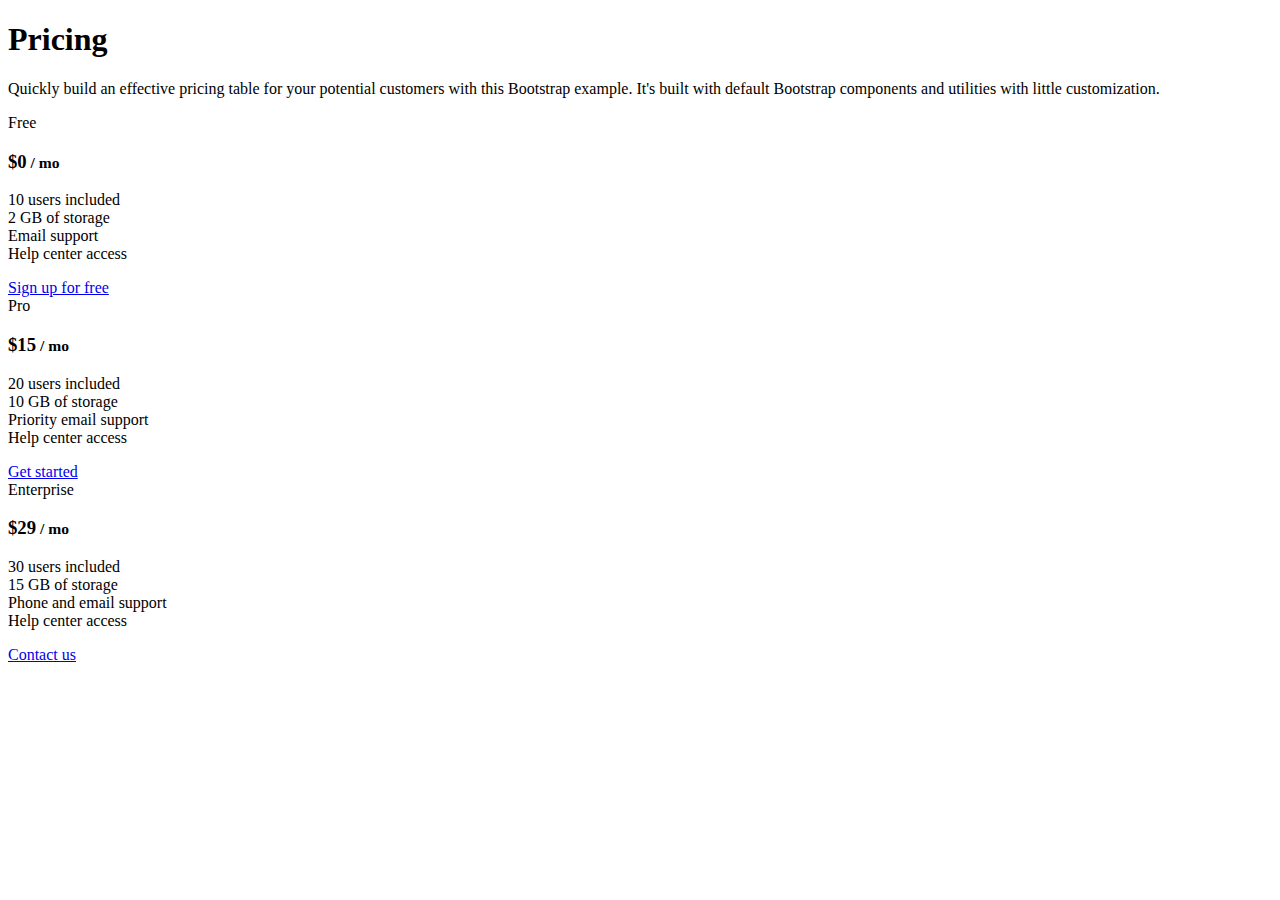
<file: bs-feladatok-cards/index.html>
<!doctype html>
<html lang="en">

<head>

    <meta charset="utf-8">
    <meta name="viewport" content="width=device-width, initial-scale=1, shrink-to-fit=no">

    <link rel="stylesheet" href="https://cdn.jsdelivr.net/npm/bootstrap@4.6.1/dist/css/bootstrap.min.css"
        integrity="sha384-zCbKRCUGaJDkqS1kPbPd7TveP5iyJE0EjAuZQTgFLD2ylzuqKfdKlfG/eSrtxUkn" crossorigin="anonymous">

    <title>Cards</title>
</head>

<body>
    <main>
        <section class="py-5">
            <div class="container-fluid">
                <div class="row">
                    <div class="col-md-3"></div>
                    <div class="col-md-6">
                        <h1 class="text-center font-weight-light">Pricing</h1>
                        <p class="text-center font-weight-light">Quickly build an effective pricing table for your
                            potential customers with this Bootstrap example. It's built with default Bootstrap
                            components and utilities with little customization.</p>
                    </div>
                    <div class="col-md-3"></div>
                </div>
                <div class="row">                    
                    <div class="col-md-3"></div>
                    <div class="col-md-2 mb-4 mb-md-0">
                        <div class="card text-center h-100">
                            <div class="card-header">
                                Free
                            </div>
                            <div class="card-body d-flex flex-column">
                                <h3 class="card-title">$0<small class="text-muted"> / mo</small></h3>
                                <p class="card-text">
                                    10 users included<br>
                                    2 GB of storage<br>
                                    Email support<br>
                                    Help center access
                                </p>
                                <a href="#" class="btn btn-outline-primary mt-auto w-100">Sign up for free</a>
                            </div>
                        </div>                    
                    </div>
                    <div class="col-md-2 mb-4 mb-md-0">
                        <div class="card text-center h-100">
                            <div class="card-header">
                                Pro
                            </div>
                            <div class="card-body d-flex flex-column">
                                <h3 class="card-title">$15<small class="text-muted"> / mo</small></h3>
                                <p class="card-text">
                                    20 users included<br>
                                    10 GB of storage<br>
                                    Priority email support<br>
                                    Help center access
                                </p>
                                <a href="#" class="btn btn-primary mt-auto w-100">Get started</a>
                            </div>
                        </div>                        
                    </div>
                    <div class="col-md-2">
                        <div class="card text-center h-100">
                            <div class="card-header">
                                Enterprise
                            </div>
                            <div class="card-body d-flex flex-column">
                                <h3 class="card-title">$29<small class="text-muted"> / mo</small></h3>
                                <p class="card-text">
                                    30 users included<br>
                                    15 GB of storage<br>
                                    Phone and email support<br>
                                    Help center access
                                </p>
                                <a href="#" class="btn btn-primary mt-auto w-100">Contact us</a>
                            </div>
                        </div>
                    </div>
                    <div class="col-md-3"></div>
                </div>
            </div>
        </section>
    </main>
    
    <script src="https://cdn.jsdelivr.net/npm/jquery@3.5.1/dist/jquery.slim.min.js"
        integrity="sha384-DfXdz2htPH0lsSSs5nCTpuj/zy4C+OGpamoFVy38MVBnE+IbbVYUew+OrCXaRkfj" crossorigin="anonymous">
    </script>
    <script src="https://cdn.jsdelivr.net/npm/popper.js@1.16.1/dist/umd/popper.min.js"
        integrity="sha384-9/reFTGAW83EW2RDu2S0VKaIzap3H66lZH81PoYlFhbGU+6BZp6G7niu735Sk7lN" crossorigin="anonymous">
    </script>
    <script src="https://cdn.jsdelivr.net/npm/bootstrap@4.6.1/dist/js/bootstrap.min.js"
        integrity="sha384-VHvPCCyXqtD5DqJeNxl2dtTyhF78xXNXdkwX1CZeRusQfRKp+tA7hAShOK/B/fQ2" crossorigin="anonymous">
    </script>

</body>

</html>
</file>
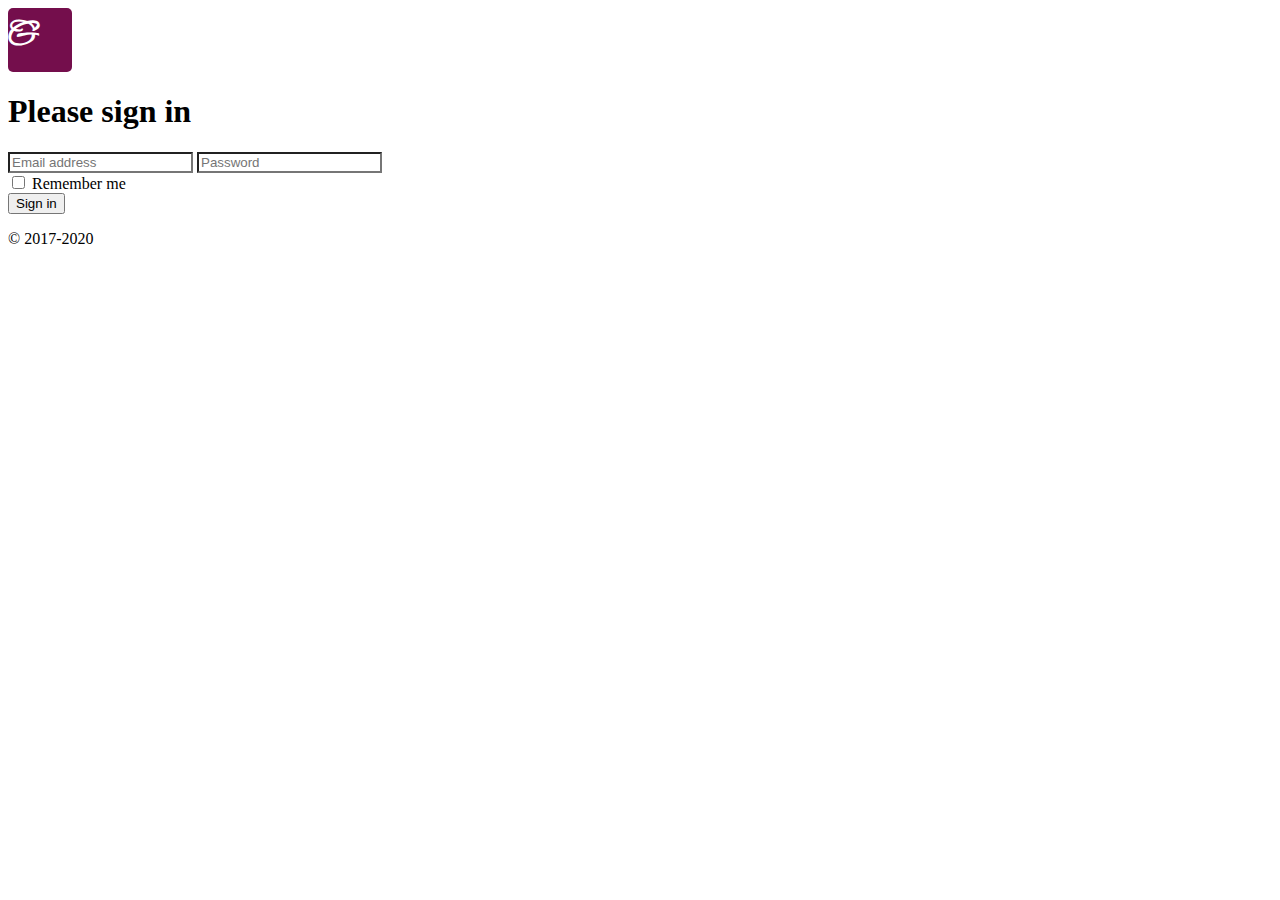
<file: bs-feladatok-login/index.html>
<!doctype html>
<html lang="en">

<head>

    <meta charset="utf-8">
    <meta name="viewport" content="width=device-width, initial-scale=1, shrink-to-fit=no">

    <link rel="preconnect" href="https://fonts.googleapis.com">
    <link rel="preconnect" href="https://fonts.gstatic.com" crossorigin>
    <link href="https://fonts.googleapis.com/css2?family=Passions+Conflict&display=swap" rel="stylesheet">
    <link rel="stylesheet" href="https://cdn.jsdelivr.net/npm/bootstrap@4.6.1/dist/css/bootstrap.min.css"
        integrity="sha384-zCbKRCUGaJDkqS1kPbPd7TveP5iyJE0EjAuZQTgFLD2ylzuqKfdKlfG/eSrtxUkn" crossorigin="anonymous">

    <title>Login</title>
</head>

<body>
    <main>
        <div class="container vh-100 d-inline-block">
            <div class="row offset-1 d-flex align-items-center h-100">
                <div class="col-4">

                </div>
                <div class="col-4 text-center">
                    <div class="mx-auto my-auto align-middle" id="initial"
                        style="font-family: 'Passions Conflict', cursive; font-weight: bold; font-size: 2.9rem; height: 4rem; width: 4rem; border-radius: 5px; background-color: #740E4C; color: white">
                        <span>G</span>
                    </div>
                    <h1 class="h5 my-4">Please sign in</h1>
                    <form>
                        <div class="form-group">
                            <input type="email" class="form-control" name="email" id="email" placeholder="Email address"
                                style="border-bottom-left-radius: 0; border-bottom-right-radius: 0;">
                            <input type="password" class="form-control" name="password" id="password"
                                placeholder="Password" style="border-top-left-radius: 0; border-top-right-radius: 0;">
                        </div>
                    </form>
                    <div class="form-check mb-4">
                        <input type="checkbox" class="form-check-input" name="remember" id="remember">
                        <label for="remember" class="form-check-label">Remember me</label>
                    </div>
                    <button type="button" class="btn btn-primary btn-block">Sign in</button>
                    <p class="mt-5 text-muted">&copy; 2017-2020</p>
                </div>
                <div class="col-4">

                </div>
            </div>
        </div>
    </main>



    <script src="https://cdn.jsdelivr.net/npm/jquery@3.5.1/dist/jquery.slim.min.js"
        integrity="sha384-DfXdz2htPH0lsSSs5nCTpuj/zy4C+OGpamoFVy38MVBnE+IbbVYUew+OrCXaRkfj" crossorigin="anonymous">
    </script>
    <script src="https://cdn.jsdelivr.net/npm/popper.js@1.16.1/dist/umd/popper.min.js"
        integrity="sha384-9/reFTGAW83EW2RDu2S0VKaIzap3H66lZH81PoYlFhbGU+6BZp6G7niu735Sk7lN" crossorigin="anonymous">
    </script>
    <script src="https://cdn.jsdelivr.net/npm/bootstrap@4.6.1/dist/js/bootstrap.min.js"
        integrity="sha384-VHvPCCyXqtD5DqJeNxl2dtTyhF78xXNXdkwX1CZeRusQfRKp+tA7hAShOK/B/fQ2" crossorigin="anonymous">
    </script>

</body>

</html>
</file>
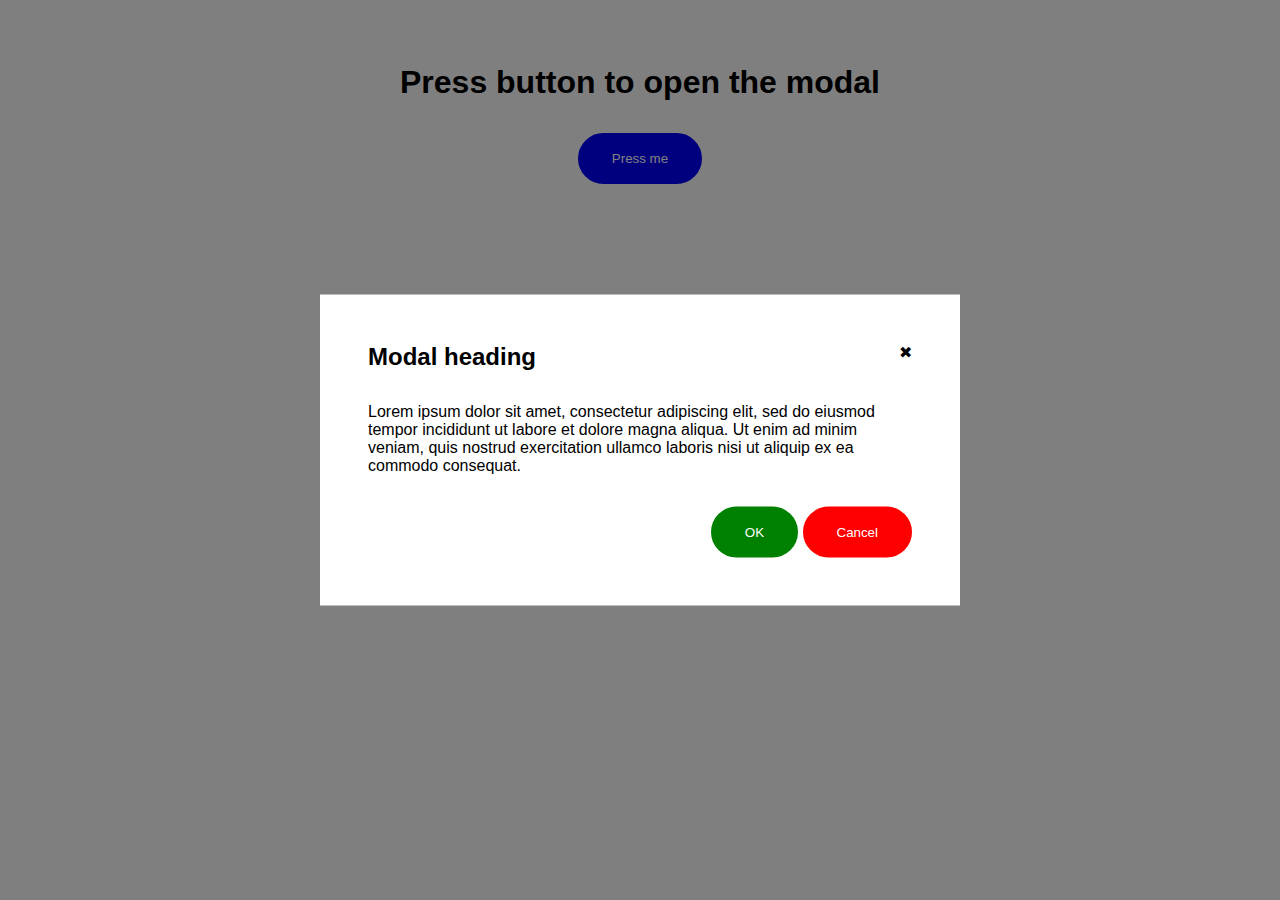
<file: js-1-feladatok-modal/modal.html>
<!DOCTYPE html>
<html lang="en">

<head>
    <meta charset="UTF-8">
    <meta http-equiv="X-UA-Compatible" content="IE=edge">
    <meta name="viewport" content="width=device-width, initial-scale=1.0">
    <title>Modal</title>

    <link rel="stylesheet" href="modal.css">
</head>

<body>
    <header class="page-header">
        <h1 class="page-heading1">Press button to open the modal</h1>
        <button class="modal-opener">Press me</button>
    </header>
    <div class="modal-background">
        <div class="modal-dialog">
            <div class="modal-header">
                <span class="modal-closer">&#10006</span>
                <h2 class="modal-heading2">
                    Modal heading
                </h2>
            </div>
            <div class="modal-body">
                Lorem ipsum dolor sit amet, consectetur adipiscing elit, sed do eiusmod tempor incididunt ut labore et
                dolore magna aliqua. Ut enim ad minim veniam, quis nostrud exercitation ullamco laboris nisi ut aliquip
                ex ea commodo consequat.
            </div>
            <div class="modal-footer">
                <button class="ok-button">OK</button>
                <button class="cancel-button">Cancel</button>
            </div>
        </div>
    </div>

    <script src="modal.js"></script>
</body>

</html>
</file>
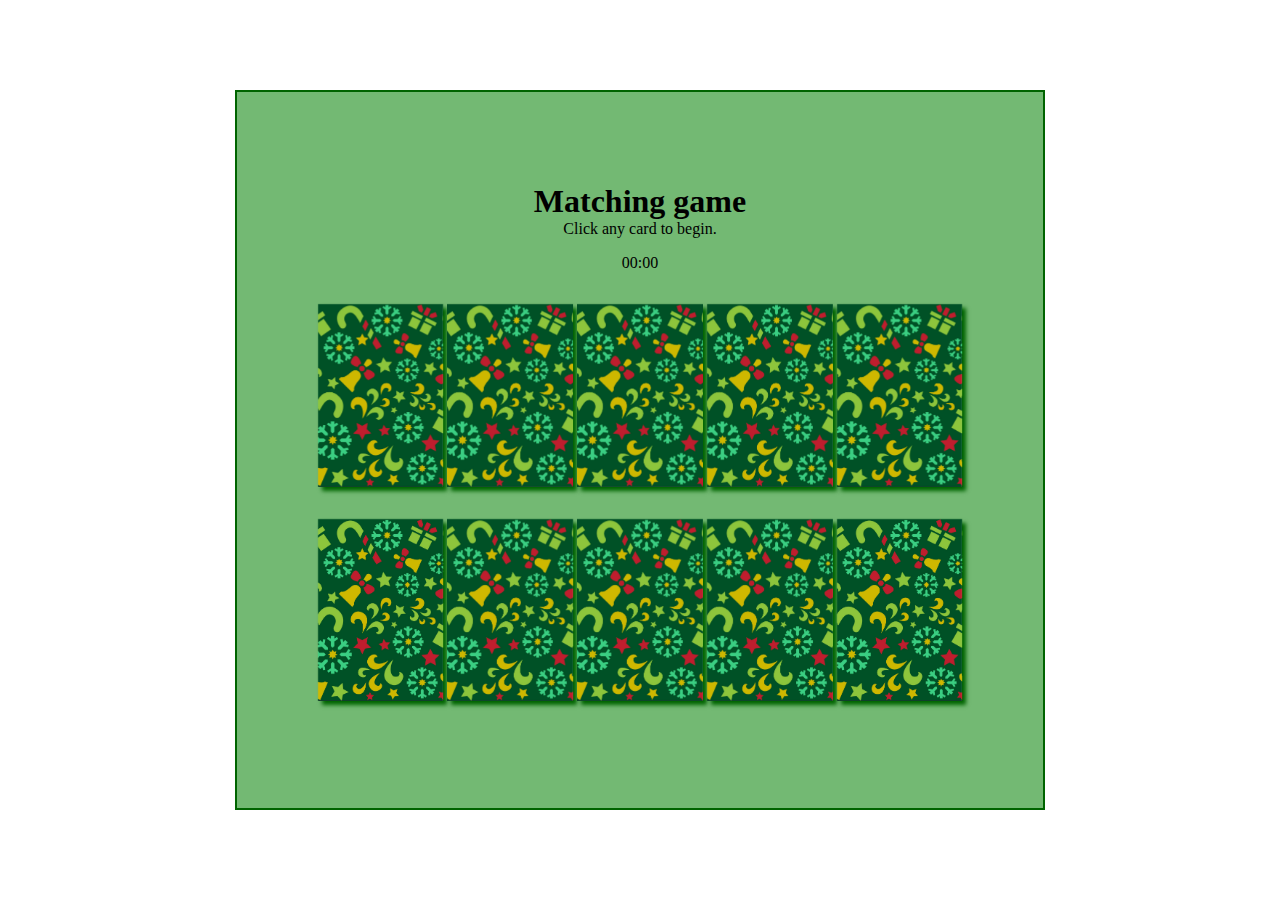
<file: js-3-feladatok-matching-game/mgame.html>
<!DOCTYPE html>
<html lang="en">
<head>
    <meta charset="UTF-8">
    <meta http-equiv="X-UA-Compatible" content="IE=edge">
    <meta name="viewport" content="width=device-width, initial-scale=1.0">
    <title>Matching game</title>
    <link rel="stylesheet" href="./assets/css/mgame.css">
</head>
<body>
    <section class="game">
        <h1>Matching game</h1>
        <p>Click any card to begin.</p>
        <div class="counter">00:00</div>
        <div class="cards">
            <div class=card id="card01">                
                <div class="card-front"><img src="./assets/img/deer.png" alt="Reindeer"></div>
                <div class="card-back"><img src="./assets/img/cutxmasbg.png" alt="Card background"></div>
            </div>
            <div class=card id="card02">
                <div class="card-front"><img src="./assets/img/deer.png" alt="Reindeer"></div>
                <div class="card-back"><img src="./assets/img/cutxmasbg.png" alt="Card background"></div>
            </div>
            <div class=card id="card03">
                <div class="card-front"><img src="./assets/img/elf.png" alt="Elf"></div>
                <div class="card-back"><img src="./assets/img/cutxmasbg.png" alt="Card background"></div>
            </div>
            <div class=card id="card04">
                <div class="card-front"><img src="./assets/img/elf.png" alt="Elf"></div>
                <div class="card-back"><img src="./assets/img/cutxmasbg.png" alt="Card background"></div>
            </div>
            <div class=card id="card05">
                <div class="card-front"><img src="./assets/img/santa.png" alt="Santa"></div>
                <div class="card-back"><img src="./assets/img/cutxmasbg.png" alt="Card background"></div>
            </div>
            <div class=card id="card06">
                <div class="card-front"><img src="./assets/img/santa.png" alt="Santa"></div>
                <div class="card-back"><img src="./assets/img/cutxmasbg.png" alt="Card background"></div>
            </div>
            <div class=card id="card07">
                <div class="card-front"><img src="./assets/img/snowm.png" alt="Snowman"></div>
                <div class="card-back"><img src="./assets/img/cutxmasbg.png" alt="Card background"></div>
            </div>
            <div class=card id="card08">
                <div class="card-front"><img src="./assets/img/snowm.png" alt="Snowman"></div>
                <div class="card-back"><img src="./assets/img/cutxmasbg.png" alt="Card background"></div>
            </div>
            <div class=card id="card09">
                <div class="card-front"><img src="./assets/img/tree.png" alt="Tree"></div>
                <div class="card-back"><img src="./assets/img/cutxmasbg.png" alt="Card background"></div>
            </div>
            <div class=card id="card10">
                <div class="card-front"><img src="./assets/img/tree.png" alt="Tree"></div>
                <div class="card-back"><img src="./assets/img/cutxmasbg.png" alt="Card background"></div>
            </div>
        </div>
    </section>
    <script src="./assets/js/mgame.js"></script>
</body>
</html>
</file>
<file: js-1-feladatok-modal/modal.css>
* {
    box-sizing: border-box;
    font-family: 'Lucida Sans', 'Lucida Sans Regular', 'Lucida Grande', 'Lucida Sans Unicode', Geneva, Verdana, sans-serif;
    padding: 0;
    margin: 0;
}

.page-header {
    margin: auto;
    padding: 2rem;
}

.page-heading1 {
    margin: auto;
    padding: 2rem;
    text-align: center;
}

.modal-opener {
    background: blue;
    border: 2px solid blue;
    border-radius: 2rem;
    color: white;
    display: block;
    margin: auto;
    padding: 1rem 2rem 1rem 2rem;
}

.modal-background {
    
    background-color: rgb(0, 0, 0);
    background-color: rgba(0, 0, 0, 0.5);
    position: fixed;
    z-index: 10;
    left: 0;
    top: 0;
    width: 100%;
    height: 100%;
    overflow: auto;
    
}

.modal-dialog {
    background-color: white;
    color: black;
    position: absolute;
    top: 50%;
    left: 50%;
    -ms-transform: translate(-50%, -50%);
    transform: translate(-50%, -50%);
    padding: 2rem;
    width: 100%;
    z-index: 11;
}

.modal-header {
    padding: 1rem;
}

.modal-closer {
    float: right;
}

.modal-body {
    padding: 1rem;
}

.modal-footer {
    padding: 1rem;
    text-align: right;
}

.ok-button {
    background: green;
    border: 2px solid green;
    border-radius: 2rem;
    color: white;
    
    padding: 1rem 2rem 1rem 2rem;
}

.cancel-button {
    background: red;
    border: 2px solid red;
    border-radius: 2rem;
    color: white;
    
    padding: 1rem 2rem 1rem 2rem;
}

.open {
    animation-name: fadeIn;
    animation-duration: 3s;
}

@keyframes fadeIn {
    0%      {opacity: 0;}
    100%    {opacity: 1;}
}

.close {
    animation-name: fadeOut;
    animation-duration: 3s;
}

@keyframes fadeOut {
    0%      {opacity: 1;}
    100%    {opacity: 0;}
}

@media only screen and (min-width: 560px) {
    .modal-dialog {
        width: 50%;
    }
  }
</file>
<file: js-3-feladatok-matching-game/assets/css/mgame.css>
* {
    padding: 0;
    margin: 0;
    box-sizing: border-box;
}

body {
    height: 100vh;
    display: flex;
}

.game {
    background-color: rgb(115, 185, 115);
    color: black;
    width: 90vh;
    height: 80vh;
    margin: auto;
    border: 2px solid darkgreen;
    display: flex;
    flex-direction: column;
    flex-wrap: wrap;
    justify-content: center;
    align-items: center;
}

.counter {
    padding: 1rem;
}

.cards {
    width: 80%;
    height: 60%;
    padding: 1rem 0;
    display: flex;
    flex-direction: row;
    flex-wrap: wrap;
    justify-content: space-between;
    align-content: space-between;
    perspective: 1000px;
}

.card {
    width: calc(22% - 1rem);
    height: calc(50% - 1rem);
    position: relative;
    box-shadow: 0.25rem 0.25rem 0.25rem darkgreen;
    transform-style: preserve-3d;
    transition: transform 0.6s;
}

.card.flip {
    transform: rotateY(180deg);
}

.card-back,
.card-front {
    width: 100%;
    height: 100%;
    position: absolute;
    backface-visibility: hidden;
}

.card-back img {
    width: 100%;
    height: 100%;
    object-fit: cover;
}

.card-front {
    background-color: darkgray;
    transform: rotateY(180deg);
}

.card-front img {
    width: 100%;
    height: 100%;
    object-fit: fill;
}
</file>
